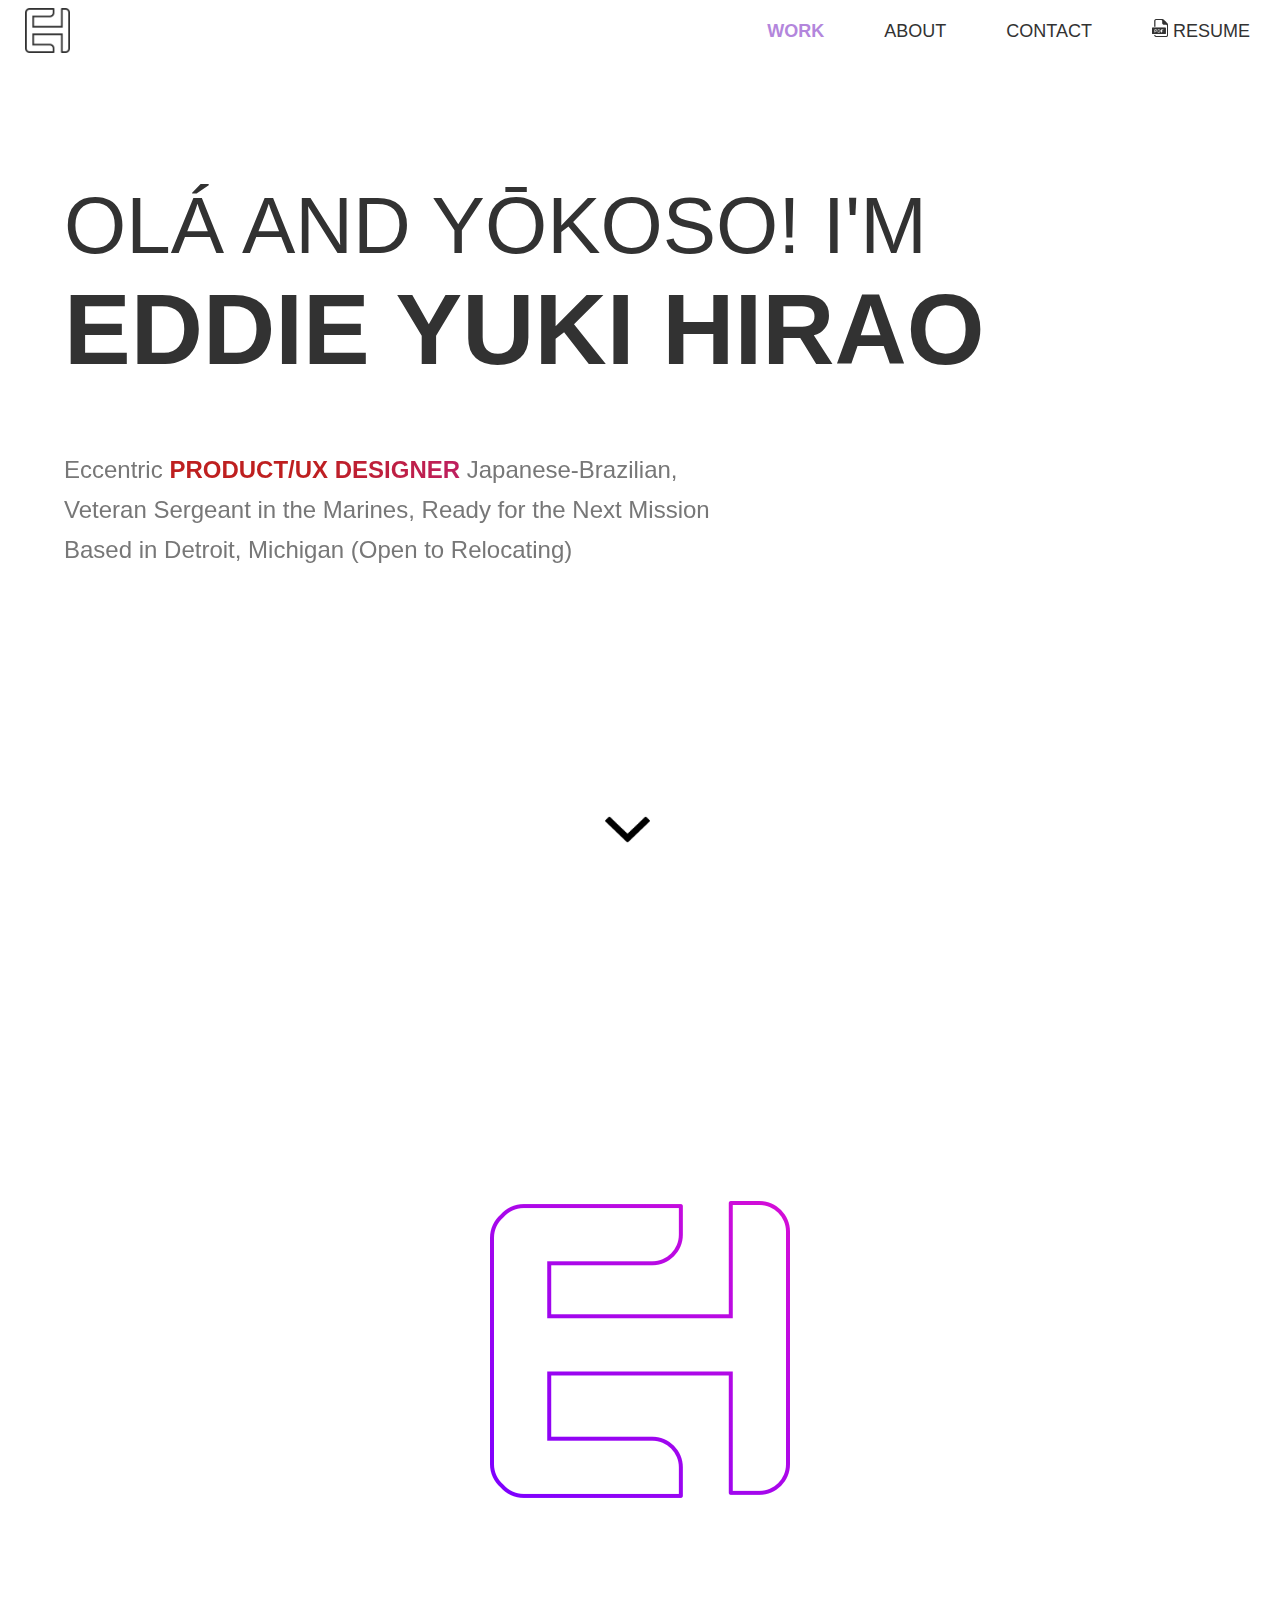
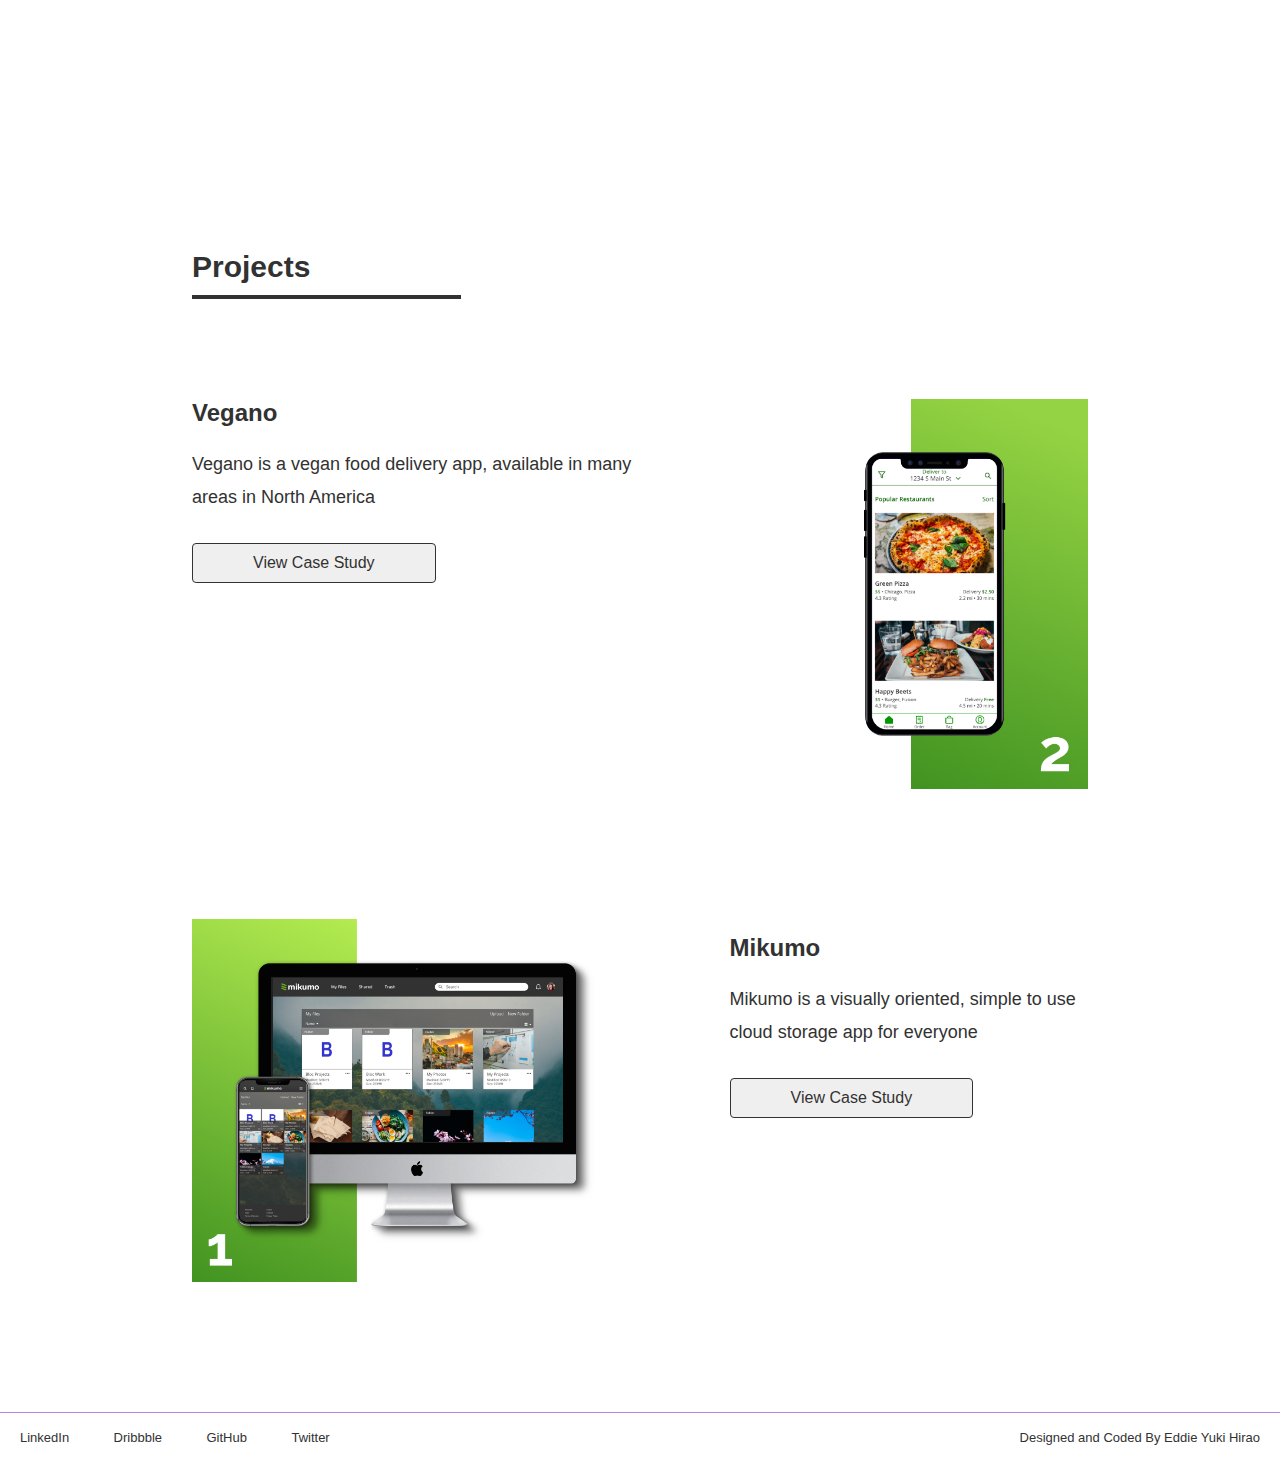
<file: index.html>
<!DOCTYPE html>
<html lang="en">
<head>
	<meta charset="utf-8">
	<meta name="viewport" content="width=device-width">
	<title>Eddie Yuki Hirao</title>
	<link href="https://fonts.googleapis.com/css?family=Raleway:300,300i,400,600,700&display=swap" rel="stylesheet">
	<!-- Global site tag (gtag.js) - Google Analytics -->
	<script async src="https://www.googletagmanager.com/gtag/js?id=UA-153993271-1"></script>
	<script>
		window.dataLayer = window.dataLayer || [];
		function gtag(){dataLayer.push(arguments);}
		gtag('js', new Date());

		gtag('config', 'UA-153993271-1');
	</script>
	<script src="https://code.jquery.com/jquery-3.3.1.js" integrity="sha256-2Kok7MbOyxpgUVvAk/HJ2jigOSYS2auK4Pfzbm7uH60=" crossorigin="anonymous"></script>
	<script src="js/parallax.min.js"></script>
	<script src="js/parallaxTest.js"></script>
	<script src="js/jquery.magnific-popup.min.js"></script>
	<link rel="stylesheet" type="text/css" href="css/normalize.css">
	<link rel="stylesheet" type="text/css" href="css/magnific-popup.css">
	<link rel="stylesheet" type="text/css" href="css/main.css">
	<link rel="icon" href="img/newlogo.png">
</head>

<!--      NAV BAR STARTS     -->

<body>
	<header>
		<nav class="header">
			<a href="#" class="logo"><img src="img/logodark.png" alt="logo" id="logo"></a>
			<input class="menu-btn" type="checkbox" id="menu-btn" />
			<label class="menu-icon" for="menu-btn"><span class="navicon"></span></label>
			<ul class="menu">
				<li class="">
					<a class="nav-link active" href="#">Work</a>
				</li>
				<li class="">
					<a class="nav-link" href="about.html">About</a>
				</li>
				<li class="">
					<a class="nav-link" href="contact.html">Contact</a>
				</li>
				<li class="">
					<a class="nav-link" href="resume.pdf" target="_blank"><img src="img/pdf.png" alt="pdf icon" id="pdf"> Resume</a>
				</li>
			</ul>
			<section class="progress-container">
					<div class="progress-bar" id="myBar"></div>
			</section> 	
		</nav>
	</header>

<!--     HERO SECTION STARTS     -->

<main>
	<section id="home">
		<div class="whitespace">
			<h1 class="name rellax" data-rellax-speed="10">Olá and Yōkoso! I'm <br><span class="h1-secondline">Eddie Yuki Hirao</span></h1>
			<!-- <div class="heroline rellax" data-rellax-speed="8"></div> -->
			<h3 class="uxdesign rellax" data-rellax-speed="6">Eccentric <span class="boldy linear-wipe">
				Product/UX Designer</span> Japanese-Brazilian, Veteran Sergeant in the Marines, Ready for the Next Mission 
				Based in Detroit, Michigan (Open to Relocating)</h3>
			<a href="#work"><img src="img/chevron.png" class="chevron"></a>
		</div>
	</section>	

	<section id="">
		<section class="parallax" data-parallax="scroll" data-z-index="1" data-image-src="parallaxBG/japannight.jpg">
			<div class="rellax biglogo" data-rellax-speed="5"></div>
		</section>
		<!-- <div class="whitespace"></div> -->
	</section>	

<!--     WORK Section STARTS     -->

<section class="container">
	
	<section id="work">
		<section class="flex">
			<section class="wide phase">
				<h2 class="caseh2">Projects</h2>
			</section>

			<section class="wide">

				<section class="subphase lefty flex">
					<section class="screen-half fadein">
						<div class="">
							<h3 class="casehead">Vegano</h3>
							<p class="casep">Vegano is a vegan food delivery app, available in many areas in North America</p>
							<button onclick="window.location.href = 'caseStudyVegano.html';" class="ctobtn">View Case Study</button>
						</div>
					</section>
					<section class="screen-half fadein">
						<img src="img/vegano.png" class="busybuscase zoompic" alt="Vegano Case Study">
					</section>
				</section>

				<section class="subphase flex">
					<section class="screen-half">
						<a href="caseStudyMikumo.html" class="fadein">
							<img src="img/mikumoplat.png" class="mikumocase zoompic" alt="Mikumo App on Multiple Platforms">
						</a>
					</section>

					<section class="screen-half midori fadein">
						<h3 class="casehead">Mikumo</h3>
						<section class="">
							<p class="casep">Mikumo is a visually oriented, simple to use cloud storage app for everyone</p>
							<button onclick="window.location.href = 'caseStudyMikumo.html';" class="ctobtn">View Case Study</button>
						</section>
					</section>
				</section>
			</section>
		</section>
	</section>

</section>
</main>
<footer id="footlight">
	<section class="socicon screen-half">
		<a href="#" target="_blank">
			<p class="pfooter">LinkedIn</p>
		</a>
		<a href="https://dribbble.com/edhirao" target="_blank">
			<p class="pfooter">Dribbble</p>
		</a>
		<a href="https://github.com/edhirao" target="_blank">
			<p class="pfooter">GitHub</p>
		</a>
		<a href="#" target="_blank">
			<p class="pfooter">Twitter</p>
		</a>
	</section>

	<section class="screen-half design">
		<p class="coded">Designed and Coded By Eddie Yuki Hirao</p>
	</section>
</footer>


<script src="js/rellax.min.js"></script>
<script>
	var rellax = new Rellax('.rellax');
</script>
<!-- <script src="js/activeScroll.js"></script> -->
<script>
$(document).ready(function() {
    $(window).scroll( function(){
        $('.fadein').each( function(i){
            
            var bottom_of_element = $(this).offset().top + $(this).outerHeight();
            var bottom_of_window = $(window).scrollTop() + $(window).height();
            
            if( bottom_of_window > bottom_of_element ){
                $(this).animate({'opacity':'1'},1000);
            }
            
        }); 
    });
});
</script>
</body>
</html>
</file>
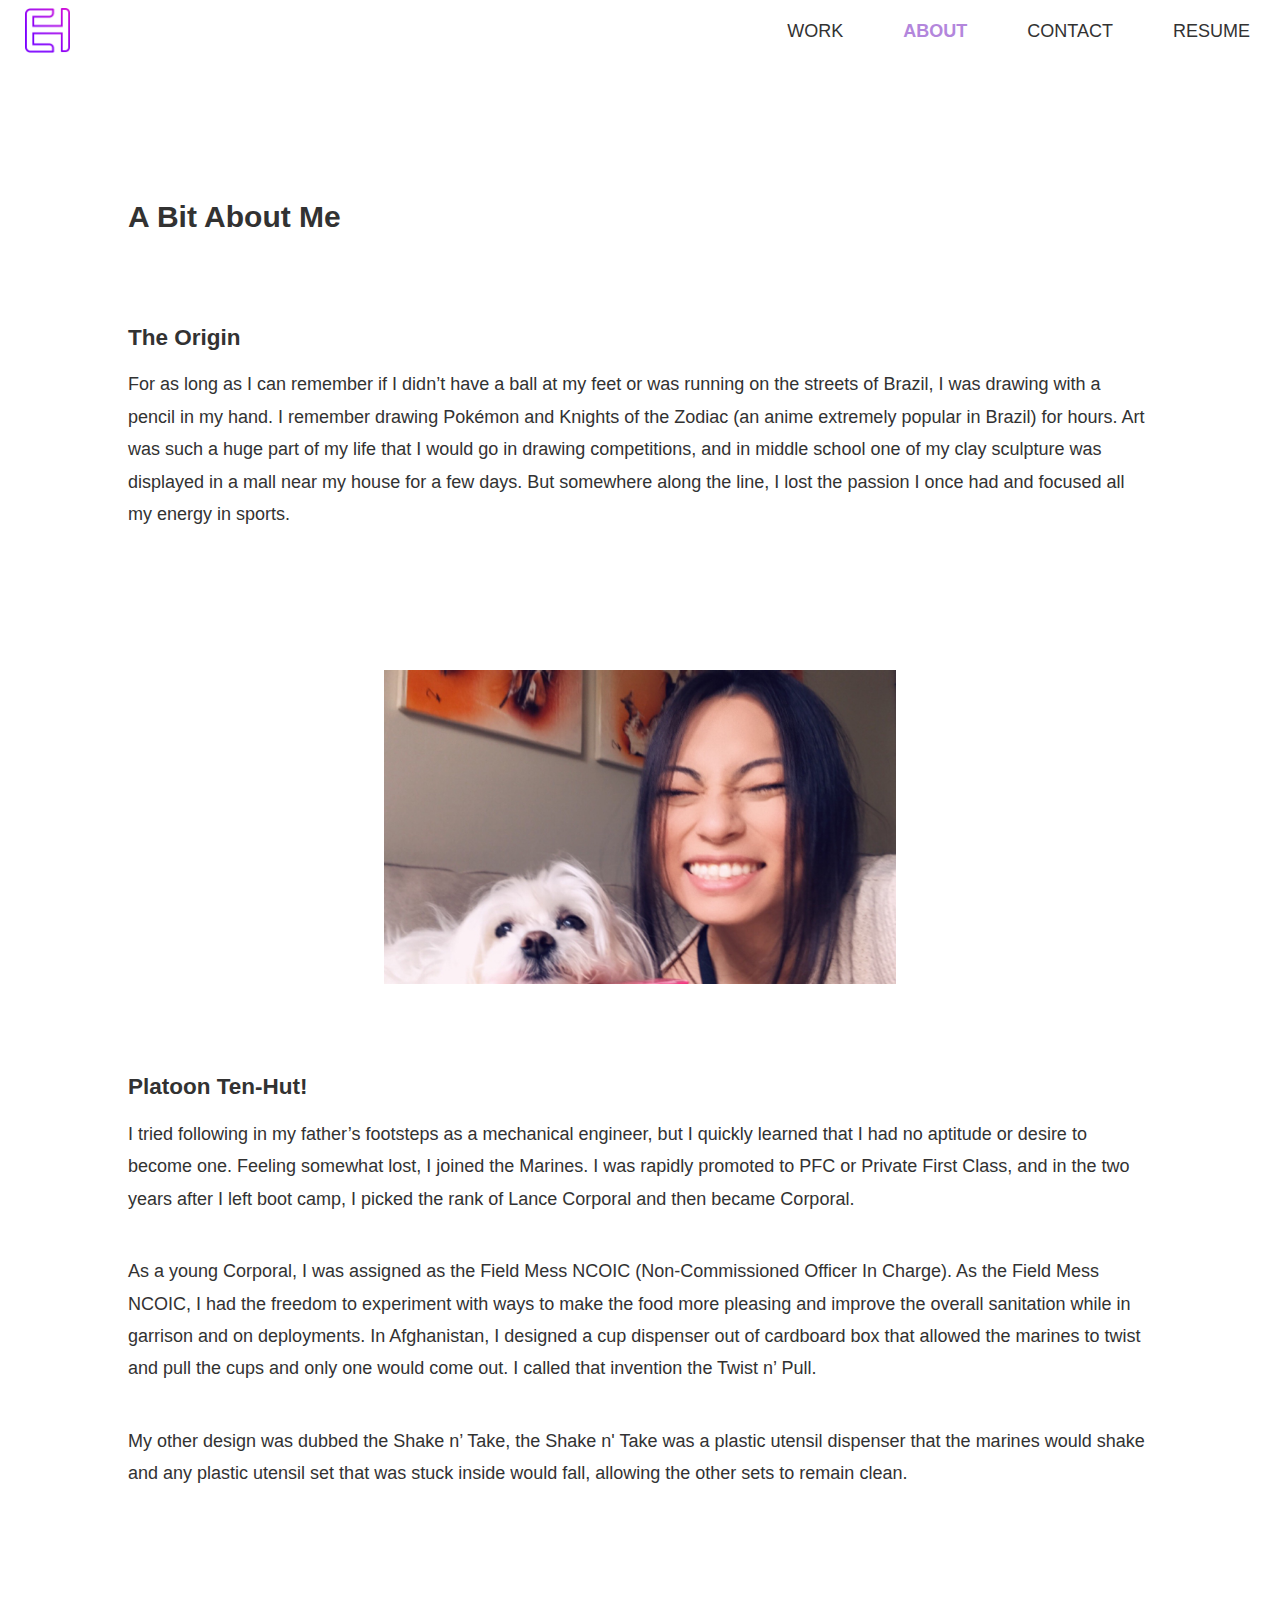
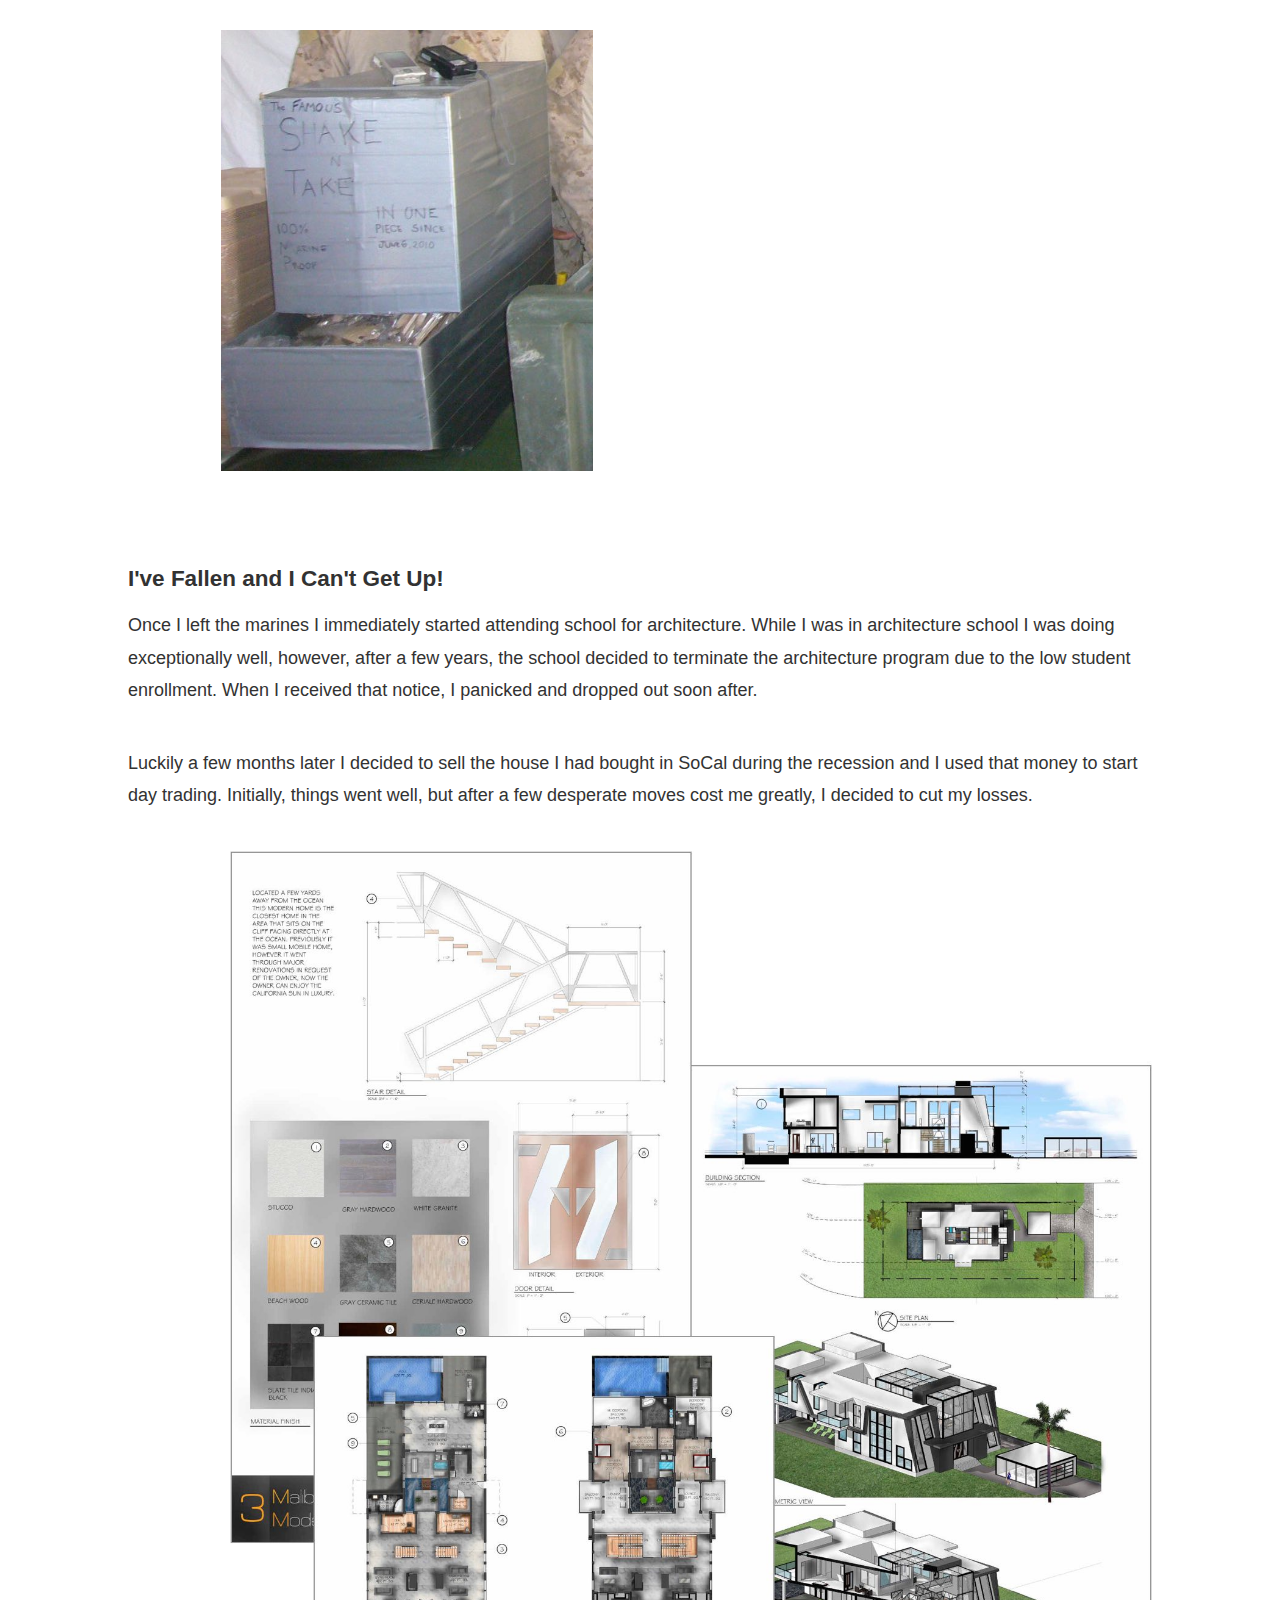
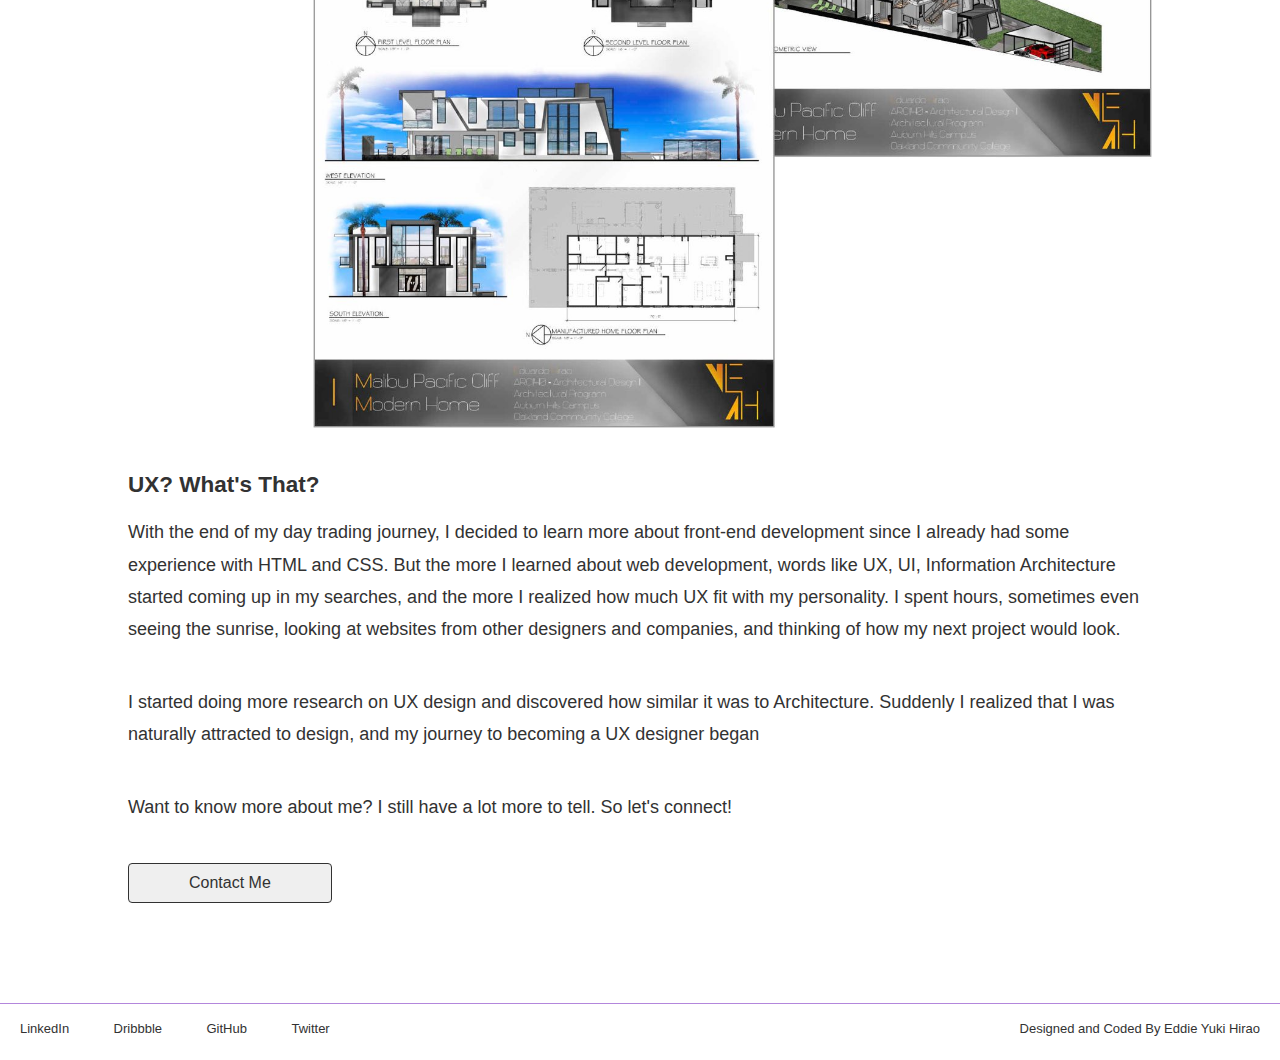
<file: about.html>
<!DOCTYPE html>
<html lang="en">
<head>
	<meta charset="utf-8">
	<meta name="viewport" content="width=device-width">
	<title>Eddie Yuki Hirao</title>
	<link href="https://fonts.googleapis.com/css?family=Raleway:300,300i,400,600,700&display=swap" rel="stylesheet">
	<!-- Global site tag (gtag.js) - Google Analytics -->
	<script async src="https://www.googletagmanager.com/gtag/js?id=UA-153993271-1"></script>
	<script>
		window.dataLayer = window.dataLayer || [];
		function gtag(){dataLayer.push(arguments);}
		gtag('js', new Date());

		gtag('config', 'UA-153993271-1');
	</script>
	<script src="https://code.jquery.com/jquery-3.3.1.js" integrity="sha256-2Kok7MbOyxpgUVvAk/HJ2jigOSYS2auK4Pfzbm7uH60=" crossorigin="anonymous"></script>
	<script src="js/parallax.min.js"></script>
	<script src="js/parallaxTest.js"></script>
	<script src="js/jquery.magnific-popup.min.js"></script>
	<link rel="stylesheet" type="text/css" href="css/normalize.css">
	<link rel="stylesheet" type="text/css" href="css/magnific-popup.css">
	<link rel="stylesheet" type="text/css" href="css/main.css">
	<link rel="icon" href="img/logo_purple.png">
</head>

<!--     NAV BAR STARTS     -->

<body>
	<header>
		<nav class="header">
			<a href="index.html" class="logo"><img src="img/logo_purple.png" alt="logo" id="logo"></a>
			<input class="menu-btn" type="checkbox" id="menu-btn" />
			<label class="menu-icon" for="menu-btn"><span class="navicon"></span></label>
			<ul class="menu">
				<li class="">
					<a class="nav-link" href="index.html#work">Work</a>
				</li>
				<li class="">
					<a class="nav-link active" href="#">About</a>
				</li>
				<li class="">
					<a class="nav-link" href="contact.html">Contact</a>
				</li>
				<li class="">
					<a class="nav-link" href="finalresume.pdf" target="_blank">Resume</a>
				</li>
			</ul>
			<section class="progress-container">
					<div class="progress-bar" id="myBar"></div>
			</section> 	
			
		</nav>
	</header>

<main>

<!--     ABOUT Section STARTS     -->

<section class="container_about">
	<section id="about">
		<section class="flex">
			<section class="wide subphase flex">
				<section class="about_section_text fadein flex">
					<h2 class="abouth2">A Bit About Me</h2>
					<h3 class="bio-subh bioline">The Origin</h3>
					<p class="bio-p">For as long as I can remember if I didn’t have a ball at my feet or was running on the streets of Brazil, I was drawing with 
						a pencil in my hand. I remember drawing Pokémon and Knights of the Zodiac (an anime extremely popular in Brazil) for hours. Art 
						was such a huge part of my life that I would go in drawing competitions, and in middle school one of my clay sculpture was displayed in a 
						mall near my house for a few days. But somewhere along the line, I lost the passion I once had and focused all my energy in sports.</p>
				</section>
				<section class="about_section_images flex">
					<img src="img/me.jpg" class="meandnikki" alt="Me and Nikki">
				</section>
				<!-- <img src="bigimg/saintseiya.jpg" alt="Saint Seiya" class="shiryu"> -->
				<!-- <section class="parallax_about shiryu" data-parallax="scroll" data-z-index="1" data-image-src="bigimg/portfolio.jpg">
				</section> -->

				<section class="about_section_text">
					<h3 class="bio-subh fadein bioline">Platoon Ten-Hut!</h3>
					<p class="bio-p fadein">I tried following in my father’s footsteps as a mechanical engineer, but I quickly learned that I had no aptitude or desire to become one. 
						Feeling somewhat lost, I joined the Marines. I was rapidly promoted to PFC or Private First Class, and in the two years after I left boot camp, I picked the rank 
						of Lance Corporal and then became Corporal.</p> 
						
						
					<p class="bio-p fadein">As a young Corporal, I was assigned as the Field Mess NCOIC (Non-Commissioned Officer In Charge). 
						As the Field Mess NCOIC, I had the freedom to experiment with ways to make the food more pleasing and improve the overall sanitation while 
						in garrison and on deployments. In Afghanistan, I designed a cup dispenser out of cardboard box that allowed the marines to twist and pull 
						the cups and only one would come out. I called that invention the Twist n’ Pull.</p>

					<p class="bio-p fadein">My other design was dubbed the Shake n’ Take, the Shake n' Take was a plastic utensil dispenser that the marines would shake and any plastic utensil set 
						that was stuck inside would fall, allowing the other sets to remain clean.
				</section>
				<section class="about_section_images">
					<img src="bigimg/shakentake.jpeg" class="shakentake" alt="Shake n' Take">
				</section>

				<!-- <section class="parallax_about shiryu" data-parallax="scroll" data-z-index="1" data-image-src="bigimg/experience.jpg">
				</section> -->

				<section class="about_section_text">
					<h3 class="bio-subh fadein bioline">I've Fallen and I Can't Get Up!</h3>
					<p class="bio-p fadein">Once I left the marines I immediately started attending school for architecture. While I was in architecture school I was doing exceptionally 
						well, however, after a few years, the school decided to terminate the architecture program due to the low student enrollment. When I received 
						that notice, I panicked and dropped out soon after.</p>
					
					<p class="bio-p fadein">Luckily a few months later I decided to sell the house I had bought in SoCal during the 
						recession and I used that money to start day trading. Initially, things went well, but after a few desperate moves cost me greatly, I decided 
						to cut my losses.</p>
				</section>

				<section class="about_section_images">
					<img src="bigimg/arch.jpg" class="malibu" alt="Malibu Pacific Cliff Modern Home">
				</section>
				<section class="about_section_text">
					<h3  class="bio-subh fadein bioline">UX? What's That?</h3>
					<p class="bio-p fadein">With the end of my day trading journey, I decided to learn more about front-end development since I already had some experience with HTML and 
						CSS. But the more I learned about web development, words like UX, UI, Information Architecture started coming up in my searches, and the 
						more I realized how much UX fit with my personality. I spent hours, sometimes even seeing the sunrise, looking at websites from other 
						designers and companies, and thinking of how my next project would look.</p>
						
					<p class="bio-p fadein">I started doing more research on UX design and discovered how similar it was to Architecture. Suddenly I realized that I was naturally attracted to design, 
						and my journey to becoming a UX designer began</p>

					<p class="fadein">Want to know more about me? I still have a lot more to tell. So let's connect!</p>

					<button onclick="window.location.href = 'contact.html';" class="contactme">Contact Me</button>
			</section>
			</section>
		</section>
	</section>

</section>
</main>

<footer id="footlight">
	<section class="socicon screen-half">
		<a href="https://www.linkedin.com/in/eduarda-hirao/" target="_blank">
			<p class="pfooter">LinkedIn</p>
		</a>
		<a href="https://dribbble.com/edhirao" target="_blank">
			<p class="pfooter">Dribbble</p>
		</a>
		<a href="https://github.com/edhirao" target="_blank">
			<p class="pfooter">GitHub</p>
		</a>
		<a href="#" target="_blank">
			<p class="pfooter">Twitter</p>
		</a>
	</section>

	<section class="screen-half design">
		<p class="coded">Designed and Coded By Eddie Yuki Hirao</p>
	</section>
</footer>


<script src="js/rellax.min.js"></script>
<script>
	var rellax = new Rellax('.rellax');
</script>
<!-- <script src="js/activeScroll.js"></script> -->
<script>
$(document).ready(function() {
    $(window).scroll( function(){
        $('.fadein').each( function(i){
            
            var bottom_of_element = $(this).offset().top + $(this).outerHeight();
            var bottom_of_window = $(window).scrollTop() + $(window).height();
            
            if( bottom_of_window > bottom_of_element ){
                $(this).animate({'opacity':'1'},1000);
            }
            
        }); 
    });
});
</script>
</body>
</html>
</file>
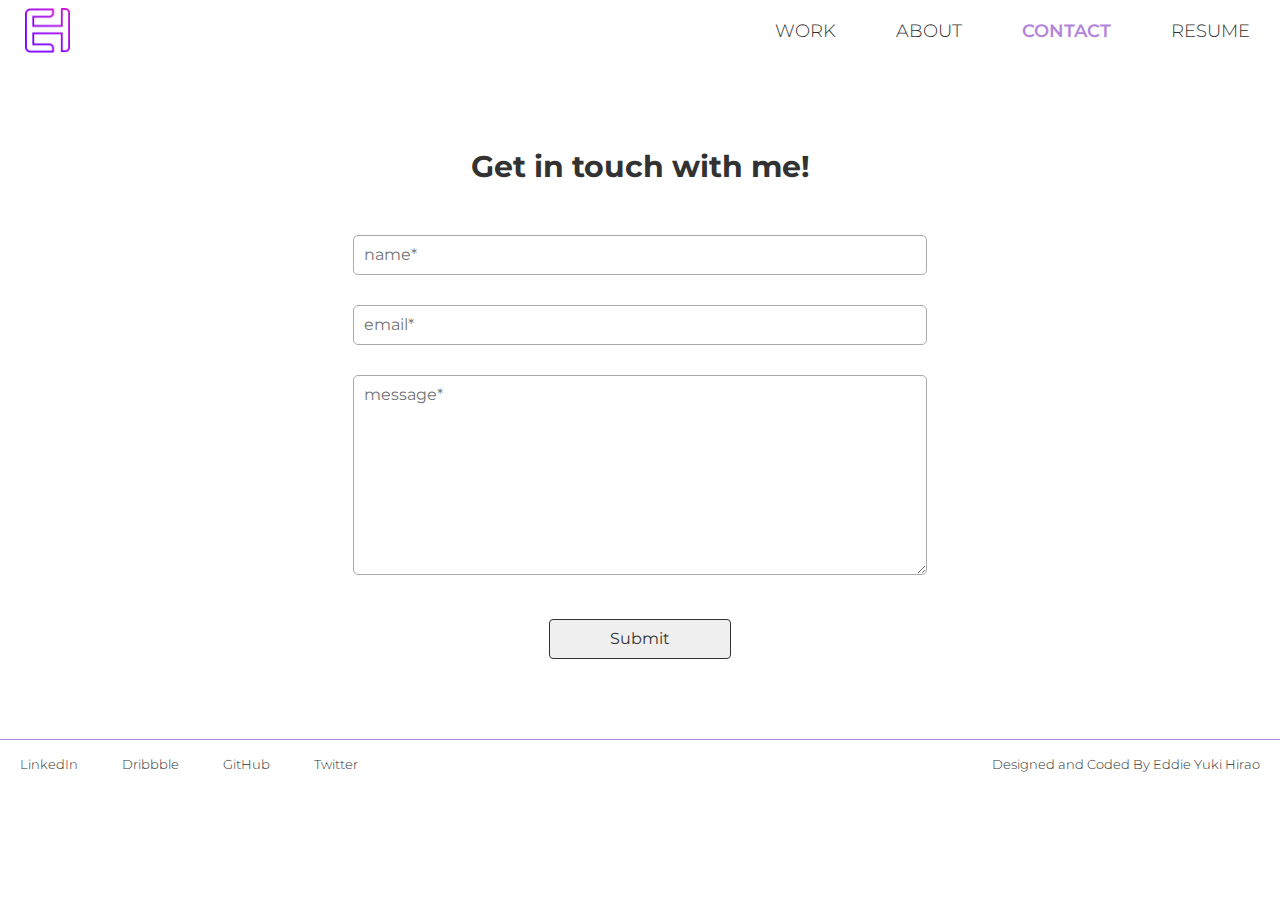
<file: contact.html>
<!DOCTYPE html>
<html lang="en">
<head>
	<meta charset="utf-8">
	<meta name="viewport" content="width=device-width">
	<title>Eddie Yuki Hirao</title>
	<link href="https://fonts.googleapis.com/css?family=Montserrat:300,400,600&display=swap" rel="stylesheet">
	<!-- Global site tag (gtag.js) - Google Analytics -->
	<script async src="https://www.googletagmanager.com/gtag/js?id=UA-153993271-1"></script>
	<script>
		window.dataLayer = window.dataLayer || [];
		function gtag(){dataLayer.push(arguments);}
		gtag('js', new Date());

		gtag('config', 'UA-153993271-1');
	</script>
	<script src="https://code.jquery.com/jquery-3.3.1.js" integrity="sha256-2Kok7MbOyxpgUVvAk/HJ2jigOSYS2auK4Pfzbm7uH60=" crossorigin="anonymous"></script>
	<script src="js/parallax.min.js"></script>
	<script src="js/parallaxTest.js"></script>
	<script src="js/jquery.magnific-popup.min.js"></script>
	<link rel="stylesheet" type="text/css" href="css/normalize.css">
	<link rel="stylesheet" type="text/css" href="css/magnific-popup.css">
	<link rel="stylesheet" type="text/css" href="css/main.css">
	<link rel="icon" href="img/logo_purple.png">
</head>

<!--      NAV BAR STARTS     -->

<body>
	<header>
		<nav class="header">
			<a href="index.html" class="logo"><img src="img/logo_purple.png" alt="logo" id="logo"></a>
			<input class="menu-btn" type="checkbox" id="menu-btn" />
			<label class="menu-icon" for="menu-btn"><span class="navicon"></span></label>
			<ul class="menu">
				<li class="">
					<a class="nav-link" href="index.html#work">Work</a>
				</li>
				<li class="">
					<a class="nav-link" href="about.html">About</a>
				</li>
				<li class="">
					<a class="nav-link active" href="#">Contact</a>
				</li>
				<li class="">
					<a class="nav-link" href="finalresume.pdf" target="_blank">Resume</a>
				</li>
			</ul>
			<section class="progress-container">
					<div class="progress-bar" id="myBar"></div>
			</section> 	
			
		</nav>
	</header>

<main>


<section class="container">
	
	<section id="contact">
		<section class="flex">
			<section class="wide">
				<h2 class="contacth2">Get in touch with me!</h2>

			</section>

			<section class="wide">
				<section class="contact-form">
					<form method="POST" action="https://formspree.io/eduardohirao@live.com">
						<section class="form-group">
							<!-- <label for="name">Name*:</label> -->
							<input type="text" id="name" name="name" class="form-control" placeholder="name*" required>
						</section>
						<section class="form-group">
							<!-- <label for="email">Email*:</label> -->
							<input type="email" id="email" name="_replyto" class="form-control" placeholder="email*" required>
						</section>
						<section class="form-group">
							<!-- <label for="message">Message*:</label> -->
							<textarea name="messsage" id="message" class="form-message" placeholder="message*" rows="5" required></textarea>
						</section>
						<section class="form-group submit">
							<input type="submit" class="ctobtn">
							<input type="hidden" name="_subject" value="New Submission">
							<input type="hidden" name="_next" value="thanks.html" />
						</section>
					</form>
				</section>
			</section>
		</section>
	</section>
</section>
</main>
<!--        CONTACT Section ENDS       -->
<footer id="footlight">
	<section class="socicon screen-half">
		<a href="https://www.linkedin.com/in/eduarda-hirao/" target="_blank">
			<p class="pfooter">LinkedIn</p>
		</a>
		<a href="https://dribbble.com/edhirao" target="_blank">
			<p class="pfooter">Dribbble</p>
		</a>
		<a href="https://github.com/edhirao" target="_blank">
			<p class="pfooter">GitHub</p>
		</a>
		<a href="#" target="_blank">
			<p class="pfooter">Twitter</p>
		</a>
	</section>

	<section class="screen-half design">
		<p class="coded">Designed and Coded By Eddie Yuki Hirao</p>
	</section>
</footer>


<script src="js/rellax.min.js"></script>
<script>
	var rellax = new Rellax('.rellax');
</script>
<!-- <script src="js/activeScroll.js"></script> -->
<script>
$(document).ready(function() {
    $(window).scroll( function(){
        $('.fadein').each( function(i){
            
            var bottom_of_element = $(this).offset().top + $(this).outerHeight();
            var bottom_of_window = $(window).scrollTop() + $(window).height();
            
            if( bottom_of_window > bottom_of_element ){
                $(this).animate({'opacity':'1'},1000);
            }
            
        }); 
    });
});
</script>
</body>
</html>
</file>
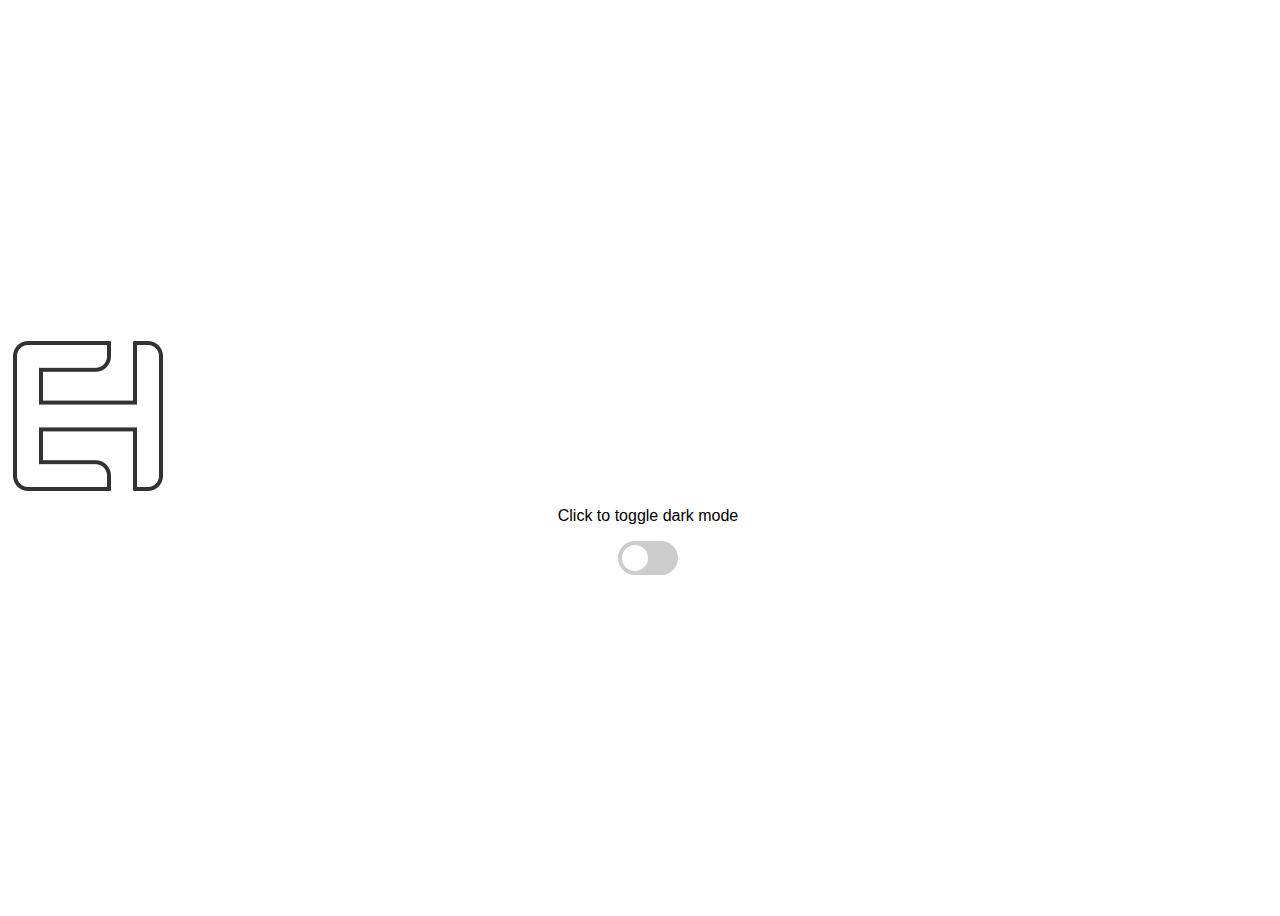
<file: test.html>
<!DOCTYPE html>
<html lang="en">
<head >
    <meta charset="UTF-8">
	<title>Document</title>
	<script src="https://code.jquery.com/jquery-3.3.1.js" integrity="sha256-2Kok7MbOyxpgUVvAk/HJ2jigOSYS2auK4Pfzbm7uH60=" crossorigin="anonymous"></script>
	<style type="text/css">
		main {
			height: 100vh;
			width: 100vw;
			transition: background 0.3s ease;
			display: flex;
			flex-direction: column;
			justify-content: center;
			}
		main p {
			align-self: center;
			font-family: sans-serif;
			transition: color 0.3s ease;
			}
		/*TOGGLE COLORS*/
		.dark {
   			background: #545454;
   			color: #efefef;
		}

		/*SWITCH*/
		.switch {
			position: relative;
			display: inline-block;
			width: 60px;
			height: 34px;
			align-self: center;
			}
		.switch input {
			opacity: 0;
			width: 0;
			height: 0;
			}
		.slider {
			position: absolute;
			cursor: pointer;
			top: 0;
			left: 0;
			right: 0;
			bottom: 0;
			background-color: #ccc;
			-webkit-transition: 0.4s;
			transition: 0.4s;
			}
		.slider:before {
			position: absolute;
			content: "";
			height: 26px;
			width: 26px;
			left: 4px;
			bottom: 4px;
			background-color: white;
			-webkit-transition: 0.4s;
			transition: 0.4s;
			}
		input:checked + .slider {
			background-color: #2196f3;
			}
		input:checked + .slider:before {
			-webkit-transform: translateX(26px);
			-ms-transform: translateX(26px);
			transform: translateX(26px);
			}
			/* Rounded sliders */
		.slider {
			border-radius: 30px;
			}
		.slider:before {
			border-radius: 50%;
			}

		

			.darklogo {
				background: url('darklogo.png') no-repeat; 
				width: 150px;
				height: 150px;
				margin-left: 5px;
				
			}

			.lightlogo{
				background: url('ehlogo.png') no-repeat; 
				width: 150px;
				height: 150px;
				margin-left: 5px;
			}

	</style>
<body>
	
	<main id="main">
		<a class="navbar-brand" href="#"><div class='lightlogo'></div></a>
		<p> Click to toggle dark mode </p>
		<label class="switch">
		<input type="checkbox" onclick="darkLight()" id="checkBox" >
		<span class="slider"></span>
		</label>
	</main>

<script type="text/javascript">
	$('#main').toggleClass(localStorage.toggled);

	var logo = $('#logo');

	function darkLight() {
   if (localStorage.toggled != 'dark') {
      $('#main, p, #logo').toggleClass('dark', true);
	  logo.attr('src', 'darklogo.png');
      localStorage.toggled = "dark";
   } else {
      $('#main, p, #logo').toggleClass('dark', false);
	  logo.attr('src', 'ehlogo.png');
      localStorage.toggled = "";
   }
}

if ($('main').hasClass('dark')) {
      $( '#checkBox' ).prop( "checked", true )
} else {
      $( '#checkBox' ).prop( "checked", false )
}

</script>
</body>
</html>
</file>
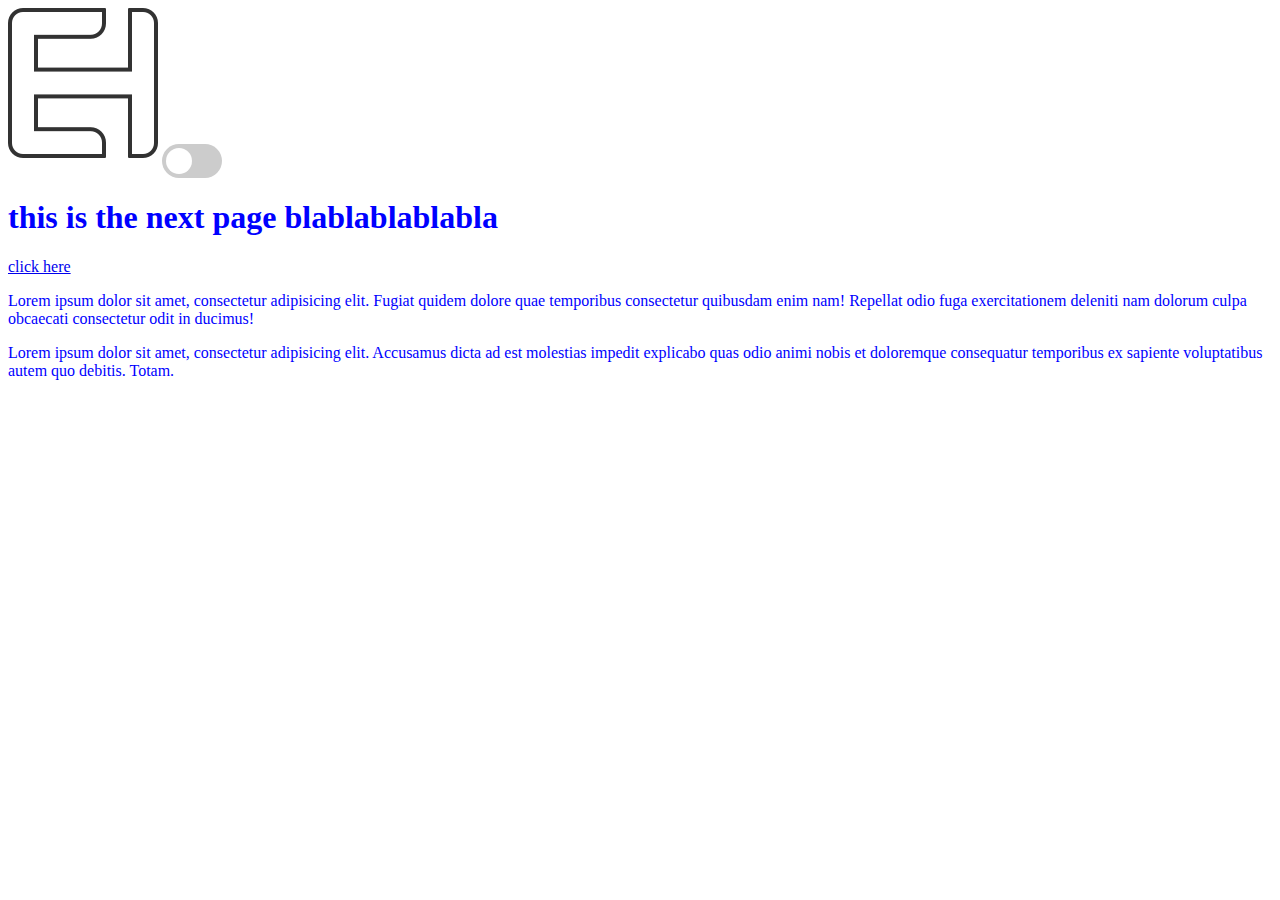
<file: test2.html>
<!DOCTYPE html>
<html lang="en">
<head >
    <meta charset="UTF-8">
	<title>Document</title>
	<script src="https://code.jquery.com/jquery-3.3.1.js" integrity="sha256-2Kok7MbOyxpgUVvAk/HJ2jigOSYS2auK4Pfzbm7uH60=" crossorigin="anonymous"></script>
	<style type="text/css">
	/* The original styles */
			h1,
			p{
				color: blue;
			}

			/* Dark Mode styles */
			body.dark-mode {
				background: black;
			}
			.dark-mode label {
				color: white;
			}
			.dark-mode h1 {
				color: yellow;
			}
			.dark-mode p {
				color: orange;
			}




				main {
			height: 100vh;
			width: 100vw;
			transition: background 0.3s ease;
			display: flex;
			flex-direction: column;
			justify-content: center;
			}
		main p {
			align-self: center;
			font-family: sans-serif;
			transition: color 0.3s ease;
			}
		/*TOGGLE COLORS*/
		.dark {
   			background: #545454;
   			color: #efefef;
		}

		/*SWITCH*/
		.switch {
			position: relative;
			display: inline-block;
			width: 60px;
			height: 34px;
			align-self: center;
			}
		.switch input {
			opacity: 0;
			width: 0;
			height: 0;
			}
		.slider {
			position: absolute;
			cursor: pointer;
			top: 0;
			left: 0;
			right: 0;
			bottom: 0;
			background-color: #ccc;
			-webkit-transition: 0.4s;
			transition: 0.4s;
			}
		.slider:before {
			position: absolute;
			content: "";
			height: 26px;
			width: 26px;
			left: 4px;
			bottom: 4px;
			background-color: white;
			-webkit-transition: 0.4s;
			transition: 0.4s;
			}
		input:checked + .slider {
			background-color: #2196f3;
			}
		input:checked + .slider:before {
			-webkit-transform: translateX(26px);
			-ms-transform: translateX(26px);
			transform: translateX(26px);
			}
			/* Rounded sliders */
		.slider {
			border-radius: 30px;
			}
		.slider:before {
			border-radius: 50%;
			}

	</style>
</head>
<body>
	<div class="rellax" id="herobg"></div>
	<div class="whitespace"></div>
	<!-- <label for="mode"><input id="mode" type="checkbox"> Dark Mode</label> -->
	<a class="navbar-brand" href="#"><img src="ehlogo.png" alt="logo" id="logo"></a>
		<label class="switch">
				<input type="checkbox" onclick="darkLight()" id="checkBox" >
				<span class="slider"></span>
		</label>
	<h1>this is the next page blablablablabla</h1>
	<a href="test.html">click here</a>
	<p>Lorem ipsum dolor sit amet, consectetur adipisicing elit. Fugiat quidem dolore quae temporibus consectetur quibusdam enim nam! Repellat odio fuga exercitationem deleniti nam dolorum culpa obcaecati consectetur odit in ducimus!</p>
	<p>Lorem ipsum dolor sit amet, consectetur adipisicing elit. Accusamus dicta ad est molestias impedit explicabo quas odio animi nobis et doloremque consequatur temporibus ex sapiente voluptatibus autem quo debitis. Totam.</p>

<script type="text/javascript">
		var logo = $('#logo');

		function darkLight(){
			$('body').addClass('dark-mode');
			logo.attr('src', 'darklogo.png');
			localStorage.setItem("checkBox", "dark");
			}
		function nodark(){
				$('body').removeClass('dark-mode');
				logo.attr('src', 'ehlogo.png');
				localStorage.setItem("checkBox", "light");
				}

		if(localStorage.getItem("checkBox")=="dark"){
				darkLight();
		}else{
			nodark();
		}
		$('#checkBox').change(function(){   
			if ($(this).prop('checked')){
				darkLight();
			} else {
				nodark();
			}
		});
	

</script>

</body>
</html>
</file>
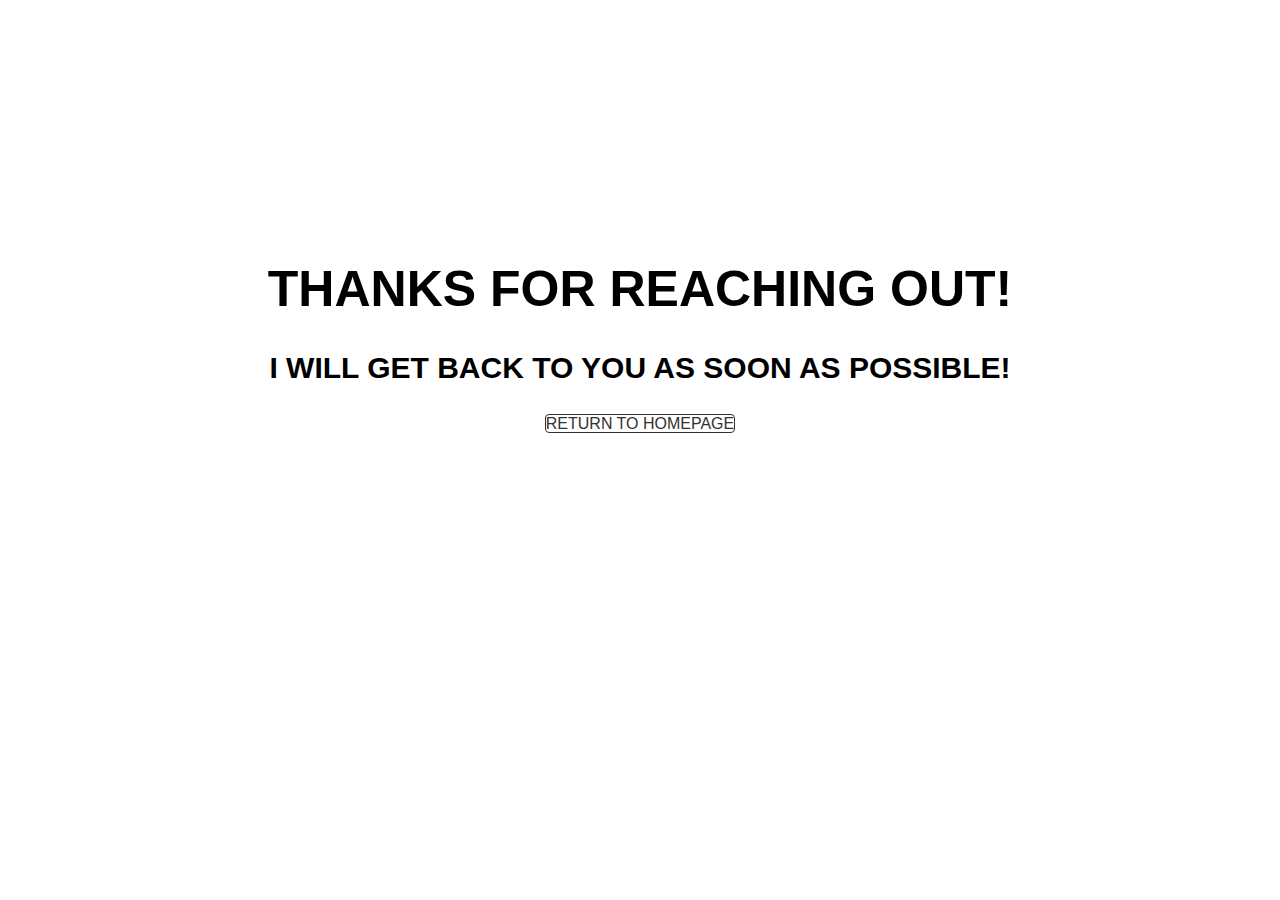
<file: thanks.html>
<!DOCTYPE html>
<html>
<head>
	<meta charset="utf-8">
	<meta name="viewport" content="width=device-width">
	<title>Eduardo Hirao - Thank You</title>
	<link href="https://fonts.googleapis.com/css?family=Montserrat:400,600|Cinzel" rel="stylesheet">
	<link href="https://stackpath.bootstrapcdn.com/bootstrap/4.1.2/css/bootstrap.min.css" rel="stylesheet" integrity="sha384-Smlep5jCw/wG7hdkwQ/Z5nLIefveQRIY9nfy6xoR1uRYBtpZgI6339F5dgvm/e9B" crossorigin="anonymous">
	<script src="https://stackpath.bootstrapcdn.com/bootstrap/4.1.2/js/bootstrap.min.js" integrity="sha384-o+RDsa0aLu++PJvFqy8fFScvbHFLtbvScb8AjopnFD+iEQ7wo/CG0xlczd+2O/em" crossorigin="anonymous"></script>
	<link rel="stylesheet" type="text/css" href="main.css">
</head>
<body>
	<div class="jumbotron thankyou">
		<h1 class="display-4">Thanks for reaching out!</h1>
		<h3>I will get back to you as soon as possible!</h3>
		<a class="btn tybutton" href="index.html" role="button">Return to homepage</a>
	</div>
</body>
</html>
</file>
<file: css/main.css>
/************ TAGS ***********/

* {
	box-sizing: border-box;
}

a {
	text-decoration: none;
}

body {
	margin: 0;
	font-family: "Montserrat", sans-serif;
	background-color: white;
}

h1, h2, h3 {
	margin-block-start: 0;
    margin-block-end: 0;
}

h1 {
	font-size: 80px;
}

h2 {
	font-size: 30px;
}

h3 {
	font-size: 22.5px;
	font-weight: 600;
}

h4 { 
	font-size: 20px;
	font-weight: 600;
	text-transform: uppercase;
	margin-block-start: 30px;
    margin-block-end: 10px;
}

html {
	scroll-behavior: smooth;
	color: #323232;
	background-color: white;
}

label {
	margin-bottom: 20px;
}

li {
	font-size: 20px;
	line-height: 36px;
}

p {
	font-size: 18px;
	text-align: left;
	line-height: 1.8em;
	margin-bottom: 0;
	z-index: 1;
	color: #323232;
	font-weight: 300;
}

ul {
	list-style-type: none;
	padding-inline-start: 0;
}

/********* NAVBAR **********/

#logo{
	width: 45px;
	height: 45px;
	margin-left: 5px;
	transition: all 1s ease;
}

#pdf {
	width: 16px;
}

a.nav-link {
	text-transform: uppercase;
 	transition: all .35s ease;
}

.header {
	background-color: white;
	position: fixed;
	width: 100%;
	z-index: 3;
	height: 64px;
}

.header ul {
	margin: 0;
	padding: 0;
	list-style: none;
	overflow: hidden;
}
  
.header li a {
	display: block;
	padding: 10px;
	text-decoration: none;
	color: #323232;
	text-align: center;
	font-size: 18px;
	font-weight: 300;
}
  
.header .logo {
	display: block;
	float: left;
	font-size: 2em;
	padding-left: 20px;
	padding-top: 8px;
	text-decoration: none;
}
  
.header .menu {
	clear: both;
	max-height: 0;
	transition: max-height .2s ease-out;
}
  
.header .menu-icon {
	cursor: pointer;
	display: inline-block;
	float: right;
	padding: 28px 20px;
	position: relative;
	user-select: none;
}

.menu-icon {
	margin-bottom: 0px;
}
  
.header .menu-icon .navicon {
	background: #323232;
	display: block;
	height: 2px;
	position: relative;
	transition: background .2s ease-out;
	width: 50px;
}
  
.header .menu-icon .navicon:before,
.header .menu-icon .navicon:after {
	background: #323232;
	content: '';
	display: block;
	height: 100%;
	position: absolute;
	transition: all .2s ease-out;
	width: 100%;
}
  
.header .menu-icon .navicon:before {
	top: 10px;
}
  
.header .menu-icon .navicon:after {
	top: -10px;
}
  
/* menu btn */
  
.header .menu-btn {
	display: none;
}
  
.header .menu-btn:checked ~ .menu {
	min-height: 100vh !important;
	margin-top: 0;
	display: flex;
	flex-direction: column;
	/* justify-content: center; */
}
  
.header .menu-btn:checked ~ .menu-icon .navicon {
	background: transparent;
}
  
.header .menu-btn:checked ~ .menu-icon .navicon:before {
	transform: rotate(-45deg);
}
  
.header .menu-btn:checked ~ .menu-icon .navicon:after {
	transform: rotate(45deg);
}

.header .menu-btn:checked ~ .menu-icon:not(.steps) .navicon:before,
.header .menu-btn:checked ~ .menu-icon:not(.steps) .navicon:after {
	top: 0;
}


.lastmenu {
    padding-bottom: 60px !important;
}
  
/*********** PROGRESS BAR **************/

.progress-bar {
	height: 4px;
	background: #B386DC;
	background-size: 400% 400%;
	width: 0%;
	-webkit-animation: barGradient 4s ease infinite !important;
	-moz-animation: barGradient 4s ease infinite !important;
	animation: barGradient 4s ease infinite !important;
}

.progress-container {
	width: 100%;
	height: 8px;
	position: fixed;
	top: 61px;
	left: 0px;
	border-style: none;
}

/************** HERO SECTION **************/
.boldy {
	font-weight: 600 !important;
	text-transform: uppercase;
}

.biglogo {
	background: url(../img/big_purple.png) no-repeat 50% 50%;
	position: absolute;
	width: 100%;
	height: 100%;
	top: 100%;
	z-index: 2;
}


.h1-secondline {
	font-size: 100px;
	font-weight: 600;
	-webkit-animation: focus-in-expand 1s cubic-bezier(0.250, 0.460, 0.450, 0.940) .7s both;
	        animation: focus-in-expand 1s cubic-bezier(0.250, 0.460, 0.450, 0.940) .7s both;
}

.name, .uxdesign{
	position: absolute;
	text-align: left;
}

.name {
	top: 20%;
	padding-left: 5%;
	text-transform: uppercase;
	font-weight: 300;
	-webkit-animation: text-focus-in 1s cubic-bezier(0.550, 0.085, 0.680, 0.530) both;
	animation: text-focus-in 1s cubic-bezier(0.550, 0.085, 0.680, 0.530) both;
}

.uxdesign {
	top: 50%;
	padding-left: 5%;
	animation-delay: 2s;
	font-size: 24px;
	width: 750px;
	font-weight: normal;
	text-transform: none;
	color: #777;
	line-height: 40px;
	-webkit-animation: text-focus-in 1s cubic-bezier(0.550, 0.085, 0.680, 0.530) 1.2s both;
	animation: text-focus-in 1s cubic-bezier(0.550, 0.085, 0.680, 0.530) 1.2s both;
}

.chevron {
	width: 4%;
	bottom: 5vh;
	position: absolute;
	margin: auto 47%;
	z-index: 2;
	cursor: pointer;
	transition: all 250ms ease;
	-webkit-animation: swirl-in-fwd 1s ease-out 2s both;
	animation: swirl-in-fwd 1s ease-out 2s both;
}


.parallax {
	min-height: 750px;
	background: transparent;
}

.parallax_about {
	min-height: 500px;
	background: transparent;
}

.whitespace {
	width: 100%;
	height: 100vh;
}

/********************* ESSENTIAL **************/

a.magnific:focus {
	outline: none;
}

.active {
	/* text-decoration: underline orange !important; */
	font-weight: 600 !important;
	color: #B386DC !important;
}

.bottoms {
	margin-bottom: 80px;
}

.centers {
	text-align: center;
}

.container, .container_about {
	width: 90%;
	margin: auto;
}

.ctobtn {
	margin: auto;
	height: 40px;
	border: solid #323232 1px;
	color: #323232;
	border-radius: 4px;
	transition: .35s ease;
	cursor: pointer;
	padding-left: 60px;
	padding-right: 60px;
}

.contactme {
	margin-top: 40px;
	height: 40px;
	border: solid #323232 1px;
	color: #323232;
	border-radius: 4px;

	transition: .35s ease;
	cursor: pointer;
	padding-left: 60px;
	padding-right: 60px;
}

.flex {
	display: flex;
   flex-wrap: wrap;
}


.italic {
	font-weight: 300;
	font-style: italic;
	font-size: 18px;
	line-height: 1.8em;
}

.linear-wipe {
	background: linear-gradient(to right, #252525 20%, #d61c0e 30%, #252525 50%, #252525 80%);
	background-size: 200% auto;
	color: #000;
	background-clip: text;
	text-fill-color: transparent;
	-webkit-background-clip: text;
	-webkit-text-fill-color: transparent;
	animation: shine 5s linear infinite;
}

.phaseline {
	margin: auto;
	margin-top: 10px;
	width: 40%;
	height: 2px;
	background: #505050;
}


.separator {
	margin: auto;
	width: 100%;
	height: 1px;
	background: #505050;
}

.thirds, .skill-li, .screen-half {
	width: 100%;
}

.wide {
	width: 100%;
	float: left;
}

.zoompic {
	transition: transform .35s;
}

/********** PROJECT SECTION *****************/


.abouth2{
	width: 55%;
	padding-top: 100px;
    padding-bottom: 10px;
	margin-bottom: 40px;

}

.busybuscase {
	width: 50%;
	float: right;
}

.casedesc, .veganodesc {
	width: 90%;
	margin: auto 5% auto 5%;
}


.casehead {
	text-align: left;
	font-weight: 600;
	font-size: 24px;
	padding-bottom: 4px;
	width: 40%;
}

.caseh2{
	width: 30%;
	padding-top: 100px;
    padding-bottom: 10px;
	border-bottom: 4px solid #323232;
	margin-top: 100px;
}


.caseh2alt {
	width: 50%;
    padding-bottom: 10px;
	border-bottom: 2px solid #323232;
	margin:auto;
}

.caseimg {
	width: 90%;
	box-shadow: #323232 10px 10px 20px;
}

.contacth2 {
	text-align: center;
    padding-bottom: 10px;
	margin: 150px auto 30px auto !important;

}

.greenbox {
	height: 100%;
	width: 40%;
	background: green;
	float: left;
}

.mikumocase, .veganocase {
	width: 100%;
	float: left;
	padding-bottom: 30px;
	padding-top: 30px;
}

.casep {
	margin-bottom: 30px;
	text-align: left;
}

.mini-separator {
	margin: auto;
	width: 60%;
	height: 1px;
	background: #505050;
}

.vegano {

}

/*************** ABOUT SECTION ****************/


.biobox {
	width: 100%;
	margin: auto;
}

.bio-p {
	margin-bottom: 40px;
}

.bioline {
	margin: 40px auto auto 0;
	width: 70%;
}

.bio-subh {
	text-align: left;
}

.shiryu {
	width: 100%;
	margin: auto;
	margin-bottom: 50px;
}

.me {
	width: 75%;
	margin-top: 100px !important;
	margin: auto;
}

.biome {
	width: 65%;
	margin: auto;
}

.arch {
	width: 100%;
}

.projects {
	margin-bottom: 50px;
}

/*************** RESUME SECTION ************/

.italicdate {
	text-transform: none;
	font-weight: 300;
	font-size: 16px;
}

.res {
	margin-bottom: 0;
}

.resumelist {
	width: 90%;
	margin-bottom: 30px;
}

.resdesc {
	margin-top: 10px;
	margin-bottom: 50px;
	line-height: 30px;
}

.reshead {
	margin-bottom: 0px;
	text-align: left;
}

.resline {
	margin-left: 0;
	margin-bottom: 30px;
	width: 70%;
	height: 1px;
	background: #505050;
}

.reslineskill {
	margin: auto auto 0;
	width: 100%;
	height: 1px;
	background: #505050;
}

.ressec {
	width: 100%;
}

/******************** CONTACT SECTION ***********************/

.form-control {
	width: 100%;
	margin-top: 10px;
	margin-bottom: 20px;
	border-radius: 5px;
	box-shadow: none;
	height: 40px;
	padding-left: 10px;
	border-style: solid;
	border: solid 1px #aaaaaa;
}

.form-group {
	width: 80%;
	margin: auto;
}

.form-message {
	width: 100%;
	margin-top: 10px;
	margin-bottom: 20px;
	border-radius: 5px;
	box-shadow: none;
	height: 200px;
	padding-left: 10px;
	padding-top: 10px;
	border-style: solid;
	border: solid 1px #aaaaaa;
}

/********** FOOTER SECTION **********/

#footlight {
	width: 100%;
	height: 100%;
	border-top: solid #B386DC 1px;
	background-color: white;
	color: #323232 !important;
}

.coded {
	font-size: 13px;
	text-align: right !important;
	padding-right: 20px;
	font-weight: 300;
}

.design {
	display: inline-block;
	text-align: right !important;
}

.hfooter {
	font-size: 16px;
	font-weight: 600;
	text-align: left;
	color: #323232;
	margin-bottom: 16px;
}

.pfooter {
	font-size: 13px;
	text-align: left;
	color: #323232 !important;
	display: inline-block;
	padding: 0 20px;
	font-weight: 300;
}

.phase {
	margin: auto !important; 
}

.socicon {
	margin-bottom: 20px;
	display: inline-block;
}

.submit {
	text-align: center;
	margin-top: 20px;
}

.subphase {
	text-align: left;
	margin: 100px auto !important;
}

/********* HOVERS *********/

a:hover,
#logo:hover {
	transition: transform .5s;
	text-decoration: none;
}

#logo:hover,
.flag:hover, .techicon:hover {
	transform: scale(1.1);
}

a.nav-link:hover {
	color: #B386DC !important;
}

.ctobtn:hover {
	color: #fff !important;
	background: #323232;
	border-color: white;
}

.contactme:hover {
	color: #fff !important;
	background: #323232;
	border-color: white;
}

.pfooter:hover {
	text-decoration: underline #323232;
}

.zoompic:hover {
	transform: scale(1.05);
}

.chevron:hover {
	transform: scale(1.1);
}

.quickme{
	font-weight: 300;
}
/***************** MEDIA QUERY ***************/

@media only screen and (min-width: 990px) {

	.contact-form {
		color: #323232;
		padding: 0 10%;
		width: 100%;
		margin-bottom: 80px;
		text-align: left;
	}

	.meandnikki {
		width: 50%;
		margin: 100px 25% 50px 25%;
	}
	
	.shakentake {
		width: 80%;
		margin: 100px auto 50px 20%;
	}
	
	.malibu {
		margin-top: 100px;
		width: 90%;
		margin: auto auto auto 10%;
	
	}

	.container { 
		width: 70%; 
		margin: auto;
	}

	.container_about {
		width: 80%;
		margin: auto;
	}

	.midori {
		padding-left: 10%;
		padding-top: 5%;
		text-align: left;
	}

	.mikumocase {
		width: 90%;
		float: left;
		/* margin-left: 10%;  */
	}

	.veganocase {
		width: 90%;
		float: left;
		margin-left: 15%; 
	}

	.veganodesc {
		width: 90%;
		margin: auto 0% auto 15%;
	}

	.lefty {
		text-align: left !important;
	}

	.skill-li { 
		width: 25%; 
	}
	
	.screen-half { 
		width: 50%; 
		float: left;
	}

	.thirds {
		width: 33.333%;
	}

	.header li {
		float: left;
	}
	.header li a {
		padding: 13px 30px;
	}
	.header .menu {
		clear: none;
		float: right;
		max-height: none;
	}
	.header .menu-icon {
		display: none;
	}
}

@media (max-width: 989px) {

	.biobox {
		width: 100%;
		margin: auto;
	}

	.biome {
		width: 90%;
	}

	.caseimg {
		width: 100%;
		margin-bottom: 50px;
	}

	.coded {
		text-align: left !important;
		padding-left: 20px;
		margin-bottom: 10px;
	}

	.ctobtn {
		margin-bottom: 100px;
	}

	.contacth2 {
		margin: auto;
		width: 85%;
	}

	.form-group {
		width: 90% !important;
	}

	.h1-secondline {
		font-size: 50px;
	}

	.header .menu-btn:checked ~ .menu {
		justify-content: center;
	}

	.header ul {
		margin-top: 76px;
		padding: 0;
		list-style: none;
		overflow: hidden;
		background-color: rgba(255,255,255, .9);
		text-align: center;
	}

	.header li a {
		padding: 20px;
		font-size: 30px;
	}

	.heroline {
		width: 490px;
		top: 45%;
	}

	.meandnikki {
		width: 60%;
		margin: auto 20%;
		margin-bottom: 50px;
	}
	
	.shakentake {
		width: 60%;
		margin: auto 20%;
	}
	
	.malibu {
		margin-top: 100px;
		width: 100%;
	
	}

	.midori {
		margin-top: 60px;
	}

	.mini-separator {
		width: 80%;
	}

	.phaseline {
		width: 90%;
	}

	.name {
		top: 30%;
		font-size: 40px;
		animation-delay: 1s;
		text-transform: uppercase;
	}

	.quickme {
		font-size: 20px;
	}

	.skill-li { 
		width: 50%; 
	}
	
	.uxdesign {
		top: 50%;
		animation-delay: 2s;
		font-size: 25px;
		width: 490px;
	}

	.about_section_text {
		width: 100%;
	}
	
	.about_section_images {
		width: 100%;
	}
}

@media only screen and (max-width: 580px) {

	.h1-secondline {
		font-size: 36px;
	}

	.heroline {
		top: 42%;
	}

	.name, .h1-secondline, .uxdesign, .heroline {
		width: 90%;
	}
	
	.name {
		font-size: 30px;
	}

	.uxdesign {
		top: 45%;
	}

	.quickme {
		text-transform: none;
		font-size: 16px;
		line-height: 2em;
	}

	.chevron {
		top: 500px;
	}
	.shakentake {
		width: 80%;
		margin: auto 10%;
	}

	.biglogo {
		top: 120%;
	}

}

/********** KEYFRAMES *************/

@-webkit-keyframes barGradient {
    0%{background-position:0% 50%}
    50%{background-position:100% 50%}
    100%{background-position:0% 50%}
}

@-moz-keyframes barGradient {
    0%{background-position:0% 50%}
    50%{background-position:100% 50%}
    100%{background-position:0% 50%}
}

@keyframes barGradient { 
    0%{background-position:0% 50%}
    50%{background-position:100% 50%}
    100%{background-position:0% 50%}
}

@keyframes blurFadeInUnicorn {
	0% { opacity: 0; }
	50%, 100% { opacity: 100; }
}

@keyframes shine {
	to { background-position: 200% center;}
}

  @-webkit-keyframes swirl-in-fwd {
	0% {
	  -webkit-transform: rotate(-540deg) scale(0);
			  transform: rotate(-540deg) scale(0);
		
	  	opacity: 0;
	}
	100% {
	  -webkit-transform: rotate(0) scale(1);
			  transform: rotate(0) scale(1);
	  opacity: 1;
	}
  }
  
  @keyframes swirl-in-fwd {
	0% {
	  -webkit-transform: rotate(-540deg) scale(0);
			  transform: rotate(-540deg) scale(0);
	  opacity: 0;
	}
	100% {
	  -webkit-transform: rotate(0) scale(1);
			  transform: rotate(0) scale(1);
	  opacity: 1;
	}
  }

  @-webkit-keyframes focus-in-expand {
	0% {
	  letter-spacing: -0.5em;
	  -webkit-filter: blur(12px);
			  filter: blur(12px);
	  opacity: 0;
	}
	100% {
	  -webkit-filter: blur(0px);
			  filter: blur(0px);
	  opacity: 1;
	}
  }
  @keyframes focus-in-expand {
	0% {
	  letter-spacing: -0.5em;
	  -webkit-filter: blur(12px);
			  filter: blur(12px);
	  opacity: 0;
	}
	100% {
	  -webkit-filter: blur(0px);
			  filter: blur(0px);
	  opacity: 1;
	}
  }
  

@-webkit-keyframes text-focus-in {
	0% {
	  	-webkit-filter: blur(12px);
			filter: blur(12px);
		-webkit-opacity: 0;
	  		opacity: 0;
	}
	100% {
	  	-webkit-filter: blur(0px);
			filter: blur(0px);
		-webkit-opacity: 1;
	  		opacity: 1;
	}
}
@keyframes text-focus-in {
	0% {
	  	-webkit-filter: blur(12px);
			filter: blur(12px);
		-webkit-opacity: 0;
	  		opacity: 0;
	}
	100% {
	 	-webkit-filter: blur(0px);
			filter: blur(0px);
		-webkit-opacity: 1;
	  		opacity: 1;
	}
}




/* .fadein {
    opacity:0;
} */


/* display: flex;
justify-content: center;
align-items: center; */

.linear-wipe {
	text-align: center;
	
	background: linear-gradient(to right, #BE1F1F 5%, #BE1FA1 15%, #871FBE 25%, #3A1FBE 35%, #1F4DBE 45%, #1F8DBE 55%, #1FBE9E 65%, #6EBE1F 75%, #BE951F 85%, #BE1F1F 95%);
	background-size: 1000% auto;
	
	color: #000;
	background-clip: text;
	text-fill-color: transparent;
	-webkit-background-clip: text;
	-webkit-text-fill-color: transparent;
	
	animation: shine 20s linear infinite;

}
	@keyframes shine {
	  to {
		background-position: 200% center;
	  }
	}
</file>
<file: main.css>
/* tags */
* {
	box-sizing: border-box;
}

html {
	scroll-behavior: smooth;
}

body {
	font-family: "Raleway", sans-serif;
}

h1, h2, h3 {
	text-align: center;
	text-transform: uppercase;
}

h1 {
	font-size: 50px;
}

h2 {
	font-size: 40px;
	font-weight: 300;
}

h3 {
	font-size: 30px;
	font-weight: 600;
}

h4 { 
	font-size: 20px;
	font-weight: 600;
	text-transform: uppercase;
}

p {
	font-size: 20px;
	text-align: left;
	line-height: 1.8em;
	margin-bottom: 0;
	z-index: 1;
}

a {
	text-decoration: none;
}

ul {
	list-style-type: none;
	padding-inline-start: 0;
}

li {
	font-size: 18px;
}

/****************************************************** START ***********************************************************/

.phaseline {
	margin: auto;
	width: 40%;
	height: 2px;
	background: #505050;
}

.subphase {
	text-align: center;
	margin: 100px auto auto auto;
}

.midmarg {
	margin-top: 40px;
	width: 80%;
}

.caseimg {
	width: 90%;
	box-shadow: #323232 10px 10px 20px;
}

.caseh3 {
	margin-top: 100px;
	text-align: center;
}

.bottoms {
	margin-bottom: 80px;
}

.casehead {
	text-align: left;
	margin-bottom: 20px;
}

.mini-separator {
	margin: auto;
	width: 60%;
	height: 1px;
	background: #505050;
}

.separator {
	margin: auto;
	width: 70%;
	height: 1px;
	background: #505050;
}

.biobox {
	width: 80%;
	margin: auto;
}

.bio-subh {
	/* margin-bottom: 24px; */
	text-align: left;
}

.bio-p {
	margin-bottom: 60px;
}

.italicdate {
	text-transform: none;
	font-weight: 300;
	font-size: 16px;
}

.centers {
	text-align: center;
}

/* HOVERS */

a:hover,
#logo:hover {
	transition: transform .5s;
	text-decoration: none;
}

.btn:hover {
	color: #fff;
	background: #323232;
	transform: scale(1.02);
}

a.nav-link:hover, #logo:hover,
.flag:hover, .techicon:hover {
	transform: scale(1.2);
}

a.nav-link:hover { 
	color: #323232 !important; 
	/* font-weight: 600; */
}

a.magnific:focus {
	outline: none;
}

/* USED IN MOST SECTION */

#logo{
	width: 50px;
	height: 50px;
	margin-left: 5px;
	transition: all 1s ease;
}

.flex {
  	display: flex;
 	flex-wrap: wrap;
}

.parallax {
	min-height: 1000px;
	background: transparent;
}


.zoompic {
	transition: transform 1s;
	
}

.zoompic:hover {
	transform: scale(1.05);
}

.meeds {
	transition: all 2s ease;
}

.meeds:hover {
	transform: scale(1.1);
	color: #ff7400 !important;
	text-decoration: underline #ff7400;
}

/* NAV BAR */

.sstest {
	font-size: 100px;
	float: right;
	color: lightgray;
	z-index: -1;
	position: relative;
	opacity: .4;
	/* text-transform: uppercase; */
	font-weight: 600;

}


a {
	color: #323232 !important;
}

.nav-link {
	font-size: 20px;
	margin: auto 75px auto 0;
	color: #323232;
}

.bg-dark {
	background-color: white !important;
}

/* The progress container (grey background) */
.progress-container {
  width: 100%;
  height: 8px;
  background: white;
  position: fixed;
  top: 72px;
  left: 0px;
}

/* The progress bar (scroll indicator) */
.progress-bar {
  	height: 8px;
  	background: #404040;
  	width: 0%;
}

/* HERO SECTION */

.name, .uxdesign, .herolightlogo {

	/* margin: auto; */
	/* animation: blurFadeInUnicorn 3s ease-in 20s backwards; */
	position: absolute;
	text-align: left;
}

.name {
	left: 50%;
    top: 35vh;
	animation-delay: 1s;
}

.uxdesign {
	left: 45vh;
	top: 60vh;
	animation-delay: 2s;
	font-size: 40px;
	font-weight: normal;
	text-transform: none;
}

/* ABOUT SECTION */



/* CONTACT SECTION */

.btn {
	margin: auto;
	/* margin-top: 50px; */
	width: 50%;
	border: solid #323232 1px;
	color: #323232;
	border-radius: 4px;
	text-transform: uppercase;
}

.socicon {
	margin: 50px auto;
}

/* Media Queries */

@media only screen and (max-width: 800px){

	.name, .uxdesign, .herolightlogo {
		left: 10%;
	}

	.herolightlogo {
		/* left: 20%; */
		width: 0;
		top: 36.5vh;
		animation-delay: 3s;
	}

	.form-group {
		width: 90% !important;
	}

	.phaseline {
		width: 90%;
	}

	.biobox {
		width: 100%;
	}
}
@media(min-width: 801px){

	.contact {
		color: #323232;
		padding: 0 10%;
		margin-bottom: 100px;
		text-align: left;
	}

	.herolightlogo {
	left: 33%;
	width: 155px;
	top: 36.5vh;
	/* animation-delay: 3s; */
}
}

/**************************************** KEYFRAMES *******************************************************************/

@keyframes blurFadeInUnicorn {
	0% {
		opacity: 0;;
	}
	50%, 100% {
		opacity: 100;
	}
}

@keyframes glowing {
	0% { box-shadow: 0 0 -10px #c4a300; }
	40% { box-shadow: 0 0 20px #c4a300; }
	60% { box-shadow: 0 0 20px #c4a300; }
	100% { box-shadow: 0 0 -10px #c4a300; }
  }

@-webkit-keyframes barGradient {
    0%{background-position:0% 50%}
    50%{background-position:100% 50%}
    100%{background-position:0% 50%}
}
@-moz-keyframes barGradient {
    0%{background-position:0% 50%}
    50%{background-position:100% 50%}
    100%{background-position:0% 50%}
}
@keyframes barGradient { 
    0%{background-position:0% 50%}
    50%{background-position:100% 50%}
    100%{background-position:0% 50%}
}





.thankyou {
	background-color: white;
	padding-top: 100px;
	padding-left: 20px;
	padding-right: 20px;
	text-align: center;
	margin-top: 10%;

}

.tybutton {
	width: 200px;
	margin-top: 30px;
}
	  
.form-group {
	width: 60%;
	margin: 20px auto;
}

.italic {
	font-weight: 300;
	font-style: italic;
	font-size: 18px;
	line-height: 1.8em;
}

.res {
	margin-bottom: 0;
}

.resdesc {
	margin-top: 10px;
	margin-bottom: 50px;
}

.ressec {
	width: 100%;
}

.resumelist {
	width: 90%;
	margin-bottom: 30px;
}

.reshead {
	margin-bottom: 0px;
	text-align: left;
}

.casep {
	margin-bottom: 40px;
	text-align: left;
}

.resline {
	margin-left: 0;
	margin-bottom: 30px;
	width: 70%;
	height: 1px;
	background: #505050;

}

.reslineskill {
	margin-left: 0;
	margin-bottom: 30px;
	width: 100%;
	height: 1px;
	background: #505050;

}

.whitespace {
	width: 100%;
	height: 100vh;
}

.navbar-toggler-icon {
	color: black !important;
	/* background: black; */
}
/****************************************************** PARALLAX BACKGROUND *************************************************************/

.snow {
	position: absolute;
	width:100%;
	height: 100vh;
	background: url(parallaxBG/snow.png) no-repeat 50% 50%;
	background-size: cover;
}

.fog {
	position: absolute;
	width:100%;
	height: 100vh;
	background: url(parallaxBG/fog.png) no-repeat 50% 50%;
	background-size: cover;
	top: 10%;
}

#lighthero {
	width: 100%;
	height: 100vh;
	position: absolute;
	background: url(parallaxBG/japanlight.png) no-repeat 50% 50%;
	background-size: cover;
}

#darkbg {
	width: 100%;
	height: 100vh;
	position: absolute;
	background: url(parallaxBG/japandark.jpg) no-repeat 50% 50%;
	background-size: cover;
}

/***************************************************** FOOTER SECTION **************************************************************/

	#footlight {
		width: 100%;
		height: 100%;
		border-top: solid #505050 2px;

		/*** testing ****/
		border-top: solid orange 4px;
		background-color: black;
		color: white !important;
	}

	.hfooter {
		font-size: 16px;
		font-weight: 600;
		text-align: left;
	}

	.pfooter {
		font-size: 16px;
		text-align: left;
	}

	.submit {
		text-align: center;
		margin-top: 50px;
	}

/************************************************************** TESTING *****************************************************************/
/************************************************************** TESTING *****************************************************************/
/************************************************************** TESTING *****************************************************************/

#footlight {
	border-top: solid #ff7400 4px;
	background-color: black;
	color: white !important;
}

.pfooter {
	color: white !important;
}

.bg-dark {
	background-color: rgba(25, 25, 25, .9) !important;
}

/* The progress container (grey background) */
.progress-container {
	width: 100%;
	height: 8px;
	background-color: rgba(25, 25, 25, .9);
	position: fixed;
	top: 76px;
	left: 0px;
	border-style: none;
  }
  
  /* The progress bar (scroll indicator) */
  .progress-bar {
		height: 8px;
		background: linear-gradient(270deg, #ff7400, #d61c0e);
		background-size: 400% 400%;
		width: 0%;
		-webkit-animation: barGradient 4s ease infinite !important;
		-moz-animation: barGradient 4s ease infinite !important;
		animation: barGradient 4s ease infinite !important;
  }

  a.nav-link {
	  color: white !important;
	  transition: all 1s ease;
	  
  }

  a.nav-link.active {
	/* font-weight: 700; */
	text-decoration: underline #ff7400;


  }

  a.nav-link:hover {
	  color: white !important;
  }

  .glo {
	animation: glowing 3000ms infinite;
  }



  .linear-wipe {
	background: linear-gradient(to right, #252525 20%, #d61c0e 30%, #252525 50%, #252525 80%);
	background-size: 200% auto;
	color: #000;
	background-clip: text;
	text-fill-color: transparent;
	-webkit-background-clip: text;
	-webkit-text-fill-color: transparent;
	
	animation: shine 5s linear infinite;
  }

	@keyframes shine {
	  to {
		background-position: 200% center;
	  }
	}
</file>
